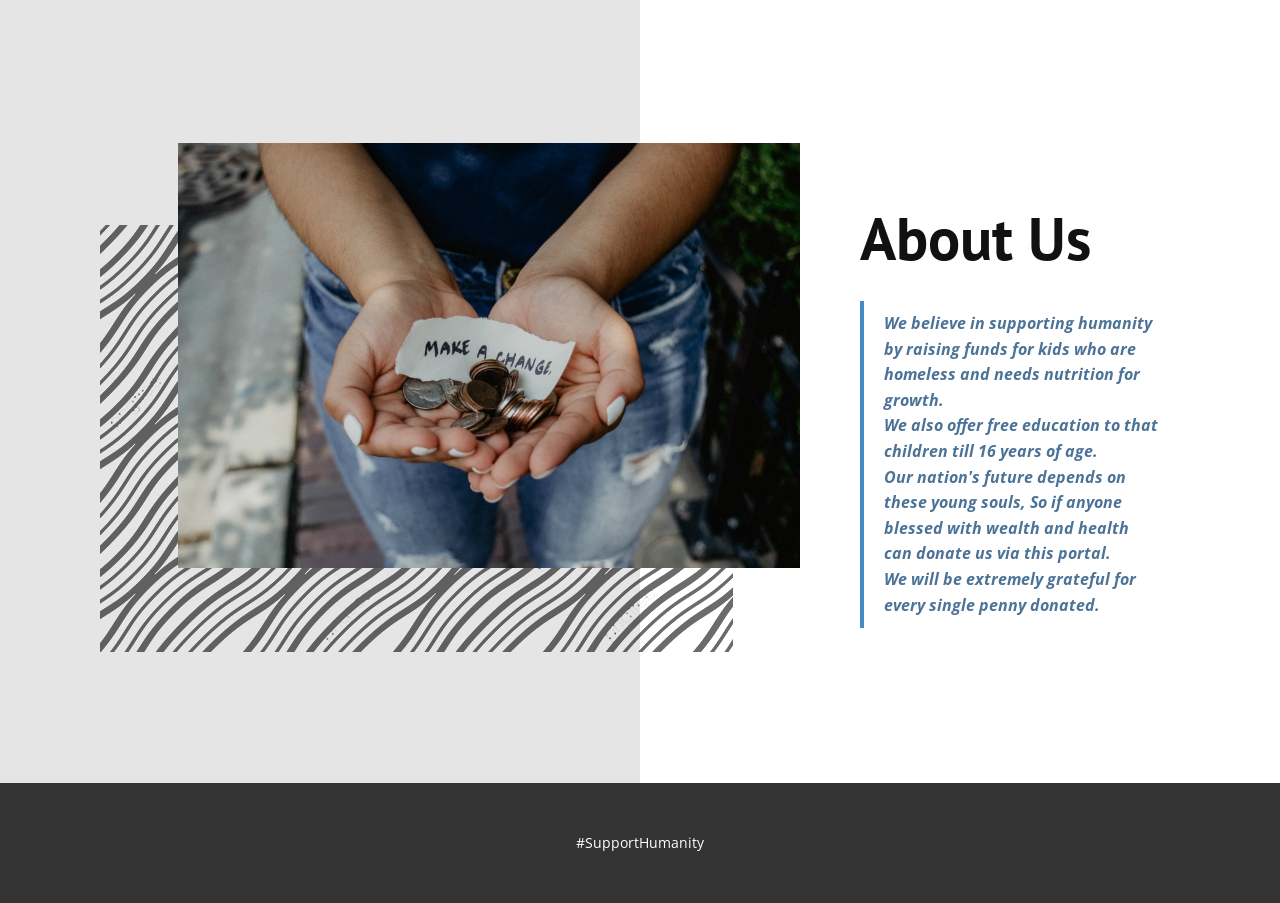
<file: about.html>
<!DOCTYPE html>
<html style="font-size: 16px;">
  <head>
    <meta name="viewport" content="width=device-width, initial-scale=1.0">
    <meta charset="utf-8">
    <meta name="keywords" content="About Us">
    <meta name="description" content="">
    <meta name="page_type" content="np-template-header-footer-from-plugin">
    <title>Home</title>
    <link rel="stylesheet" href="nicepage.css" media="screen">
<link rel="stylesheet" href="about.css" media="screen">
    <script class="u-script" type="text/javascript" src="jquery.js" defer=""></script>
    <script class="u-script" type="text/javascript" src="nicepage.js" defer=""></script>
    <meta name="generator" content="Nicepage 3.12.1, nicepage.com">
    <link id="u-theme-google-font" rel="stylesheet" href="https://fonts.googleapis.com/css?family=Roboto:100,100i,300,300i,400,400i,500,500i,700,700i,900,900i|Open+Sans:300,300i,400,400i,600,600i,700,700i,800,800i">
    <link id="u-page-google-font" rel="stylesheet" href="https://fonts.googleapis.com/css?family=PT+Sans:400,400i,700,700i">


    <script type="application/ld+json">{
		"@context": "http://schema.org",
		"@type": "Organization",
		"name": "",
		"url": "index.html"
}</script>
    <meta property="og:title" content="Home">
    <meta property="og:type" content="website">
    <meta name="theme-color" content="#478ac9">
    <link rel="canonical" href="index.html">
    <meta property="og:url" content="index.html">
  </head>
  <body class="u-body"><!--header class="u-align-left u-clearfix u-header u-header" id="sec-bcc8"><div class="u-clearfix u-sheet u-sheet-1"></div></header-->
    <section class="u-clearfix u-valign-middle-xs u-valign-top-lg u-valign-top-xl u-white u-section-1" id="carousel_0486">
      <div class="u-container-style u-grey-10 u-group u-group-1">
        <div class="u-container-layout u-valign-middle-lg u-valign-middle-md u-valign-middle-sm u-valign-middle-xs u-container-layout-1"></div>
      </div>
      <div class="u-clearfix u-layout-wrap u-layout-wrap-1">
        <div class="u-layout">
          <div class="u-layout-row">
            <div class="u-container-style u-layout-cell u-left-cell u-size-40 u-layout-cell-1">
              <div class="u-container-layout u-container-layout-2">
                <div class="u-container-style u-group u-image u-image-tiles u-image-1">
                  <div class="u-container-layout u-container-layout-3"></div>
                </div>
                <img class="u-expand-resize u-image u-image-2" src="images/money.jpg" data-image-width="974" data-image-height="649">
              </div>
            </div>
            <div class="u-container-style u-layout-cell u-right-cell u-size-20 u-layout-cell-2">
              <div class="u-container-layout u-container-layout-4">
                <h1 class="u-custom-font u-font-pt-sans u-text u-text-default u-text-1">About Us</h1>
                <blockquote class="u-text u-text-palette-1-dark-1 u-text-2">We believe in supporting humanity by raising funds for kids who are homeless and needs nutrition for growth.<br>We also offer free education to that children till 16 years of age.<br>Our nation's future depends on these young souls, So if anyone blessed with wealth and health can donate us via this portal.<br>We will be extremely grateful for every single penny donated.
                </blockquote>
              </div>
            </div>
          </div>
        </div>
      </div>
    </section>


    <footer class="u-align-center u-clearfix u-footer u-grey-80 u-footer" id="sec-da0f"><div class="u-clearfix u-sheet u-sheet-1">
        <p class="u-small-text u-text u-text-variant u-text-1">#SupportHumanity</p>
      </div></footer>
    <!--section class="u-backlink u-clearfix u-grey-80">
      <a class="u-link" href="https://nicepage.com/website-templates" target="_blank">
        <span>Website Templates</span>
      </a>
      <p class="u-text">
        <span>created with</span>
      </p>
      <a class="u-link" href="https://nicepage.com/" target="_blank">
        <span>Website Builder Software</span>
      </a>.
    </section-->
  </body>
</html>
</file>
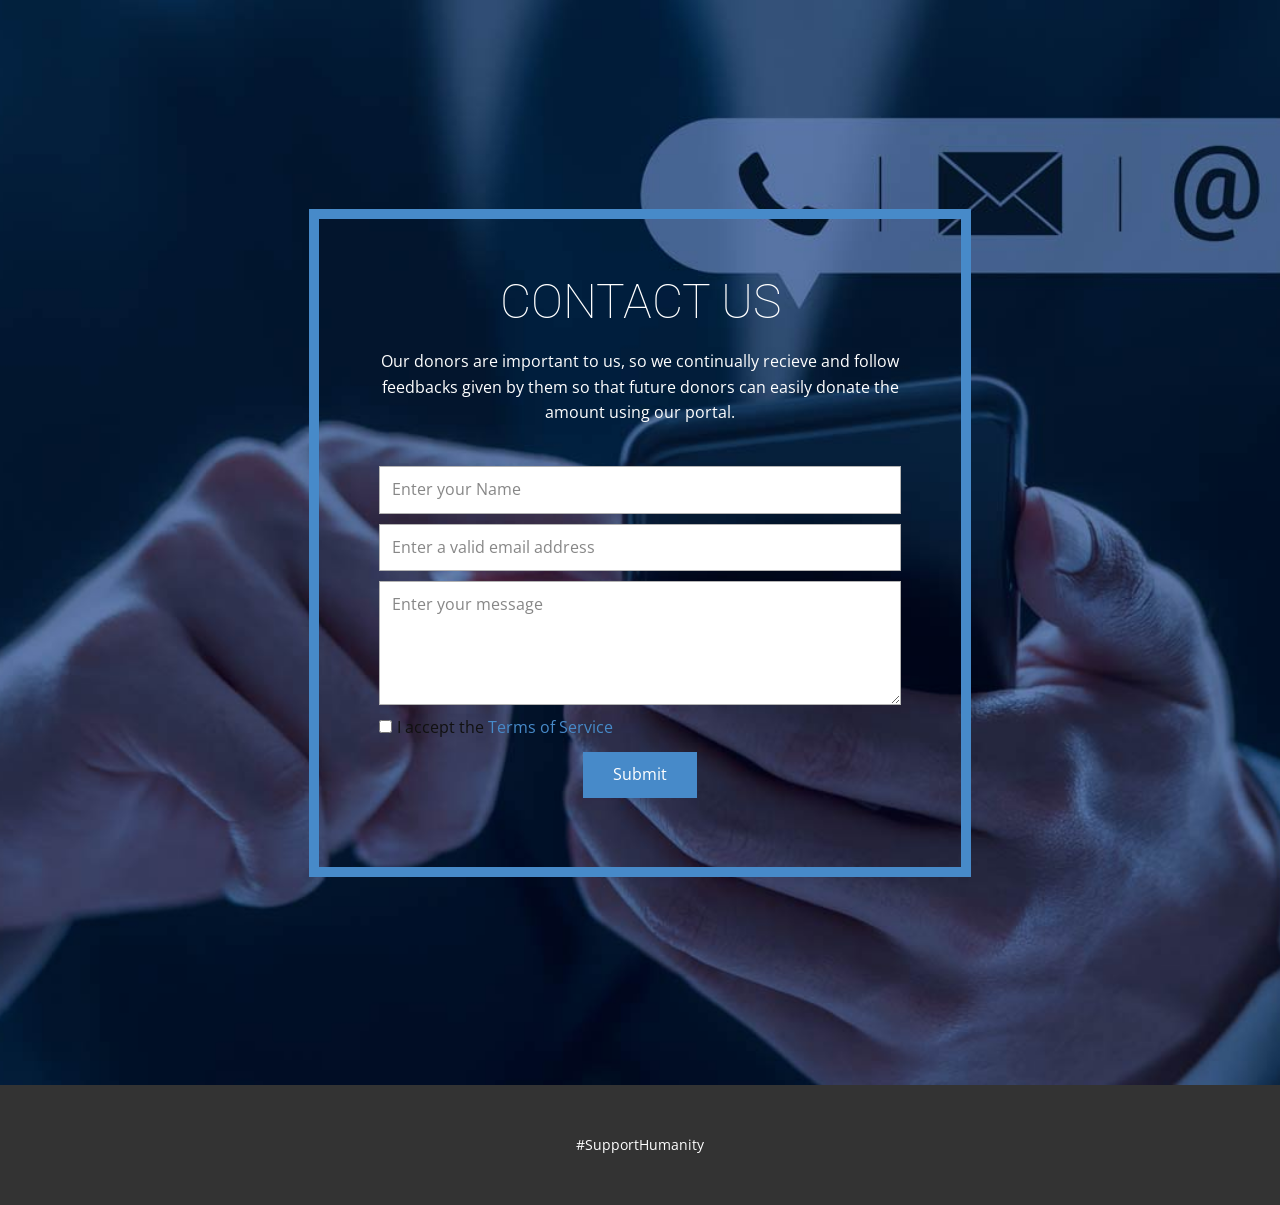
<file: contact.html>
<!DOCTYPE html>
<html style="font-size: 16px;">
  <head>
    <meta name="viewport" content="width=device-width, initial-scale=1.0">
    <meta charset="utf-8">
    <meta name="keywords" content="Contact us​">
    <meta name="description" content="">
    <meta name="page_type" content="np-template-header-footer-from-plugin">
    <title>Home</title>
    <link rel="stylesheet" href="nicepage.css" media="screen">
<link rel="stylesheet" href="contact.css" media="screen">
    <script class="u-script" type="text/javascript" src="jquery.js" defer=""></script>
    <script class="u-script" type="text/javascript" src="nicepage.js" defer=""></script>
    <meta name="generator" content="Nicepage 3.12.1, nicepage.com">
    <link id="u-theme-google-font" rel="stylesheet" href="https://fonts.googleapis.com/css?family=Roboto:100,100i,300,300i,400,400i,500,500i,700,700i,900,900i|Open+Sans:300,300i,400,400i,600,600i,700,700i,800,800i">


    <script type="application/ld+json">{
		"@context": "http://schema.org",
		"@type": "Organization",
		"name": "",
		"url": "index.html"
}</script>
    <meta property="og:title" content="Home">
    <meta property="og:type" content="website">
    <meta name="theme-color" content="#478ac9">
    <link rel="canonical" href="index.html">
    <meta property="og:url" content="index.html">
  </head>
  <body class="u-body"><!--header class="u-align-left u-clearfix u-header u-header" id="sec-bcc8"><div class="u-clearfix u-sheet u-sheet-1"></div></header-->
    <section class="u-align-center u-clearfix u-image u-section-1" id="carousel_9c28" data-image-width="1920" data-image-height="900">
      <div class="u-clearfix u-sheet u-valign-middle u-sheet-1">
        <div class="u-border-10 u-border-palette-1-base u-container-style u-group u-group-1">
          <div class="u-container-layout u-valign-middle-lg u-valign-middle-md u-valign-middle-sm u-valign-middle-xl u-container-layout-1">
            <h2 class="u-align-center u-text u-text-body-alt-color u-text-1">Contact us </h2>
            <p class="u-align-center u-text u-text-body-alt-color u-text-2">Our donors are important to us, so we continually recieve and follow feedbacks given by them so that future donors can easily donate the amount using our portal.</p>
            <div class="u-form u-form-1">
              <form action="#" method="POST" class="u-clearfix u-form-spacing-10 u-form-vertical u-inner-form" style="padding: 10px" source="custom" name="form">
                <div class="u-form-group u-form-name">
                  <label for="name-31bd" class="u-form-control-hidden u-label">Name</label>
                  <input type="text" placeholder="Enter your Name" id="name-31bd" name="name" class="u-border-1 u-border-grey-30 u-input u-input-rectangle u-white" required="">
                </div>
                <div class="u-form-email u-form-group">
                  <label for="email-31bd" class="u-form-control-hidden u-label">Email</label>
                  <input type="email" placeholder="Enter a valid email address" id="email-31bd" name="email" class="u-border-1 u-border-grey-30 u-input u-input-rectangle u-white" required="">
                </div>
                <div class="u-form-group u-form-message">
                  <label for="message-31bd" class="u-form-control-hidden u-label">Message</label>
                  <textarea placeholder="Enter your message" rows="4" cols="50" id="message-31bd" name="message" class="u-border-1 u-border-grey-30 u-input u-input-rectangle u-white" required=""></textarea>
                </div>
                <div class="u-form-agree u-form-group u-form-group-4">
                  <input type="checkbox" id="agree-0056" name="agree" class="u-agree-checkbox" required="">
                  <label for="agree-0056" class="u-agree-label u-label">I accept the <a href="#">Terms of Service</a>
                  </label>
                </div>
                <div class="u-align-center u-form-group u-form-submit">
                  <a href="#" class="u-btn u-btn-submit u-button-style">Submit</a>
                  <input type="submit" value="submit" class="u-form-control-hidden">
                </div>
                <div class="u-form-send-message u-form-send-success"> Thank you! Your message has been sent. </div>
                <div class="u-form-send-error u-form-send-success"> Thank you! Your message has been sent.</div>
                <input type="hidden" value="" name="recaptchaResponse">
              </form>
            </div>
          </div>
        </div>
      </div>
    </section>


    <footer class="u-align-center u-clearfix u-footer u-grey-80 u-footer" id="sec-da0f"><div class="u-clearfix u-sheet u-sheet-1">
        <p class="u-small-text u-text u-text-variant u-text-1">#SupportHumanity</p>
      </div></footer>
    <!--section class="u-backlink u-clearfix u-grey-80">
      <a class="u-link" href="https://nicepage.com/website-templates" target="_blank">
        <span>Website Templates</span>
      </a>
      <p class="u-text">
        <span>created with</span>
      </p>
      <a class="u-link" href="https://nicepage.com/" target="_blank">
        <span>Website Builder Software</span>
      </a>.
    </section-->
  </body>
</html>
</file>
